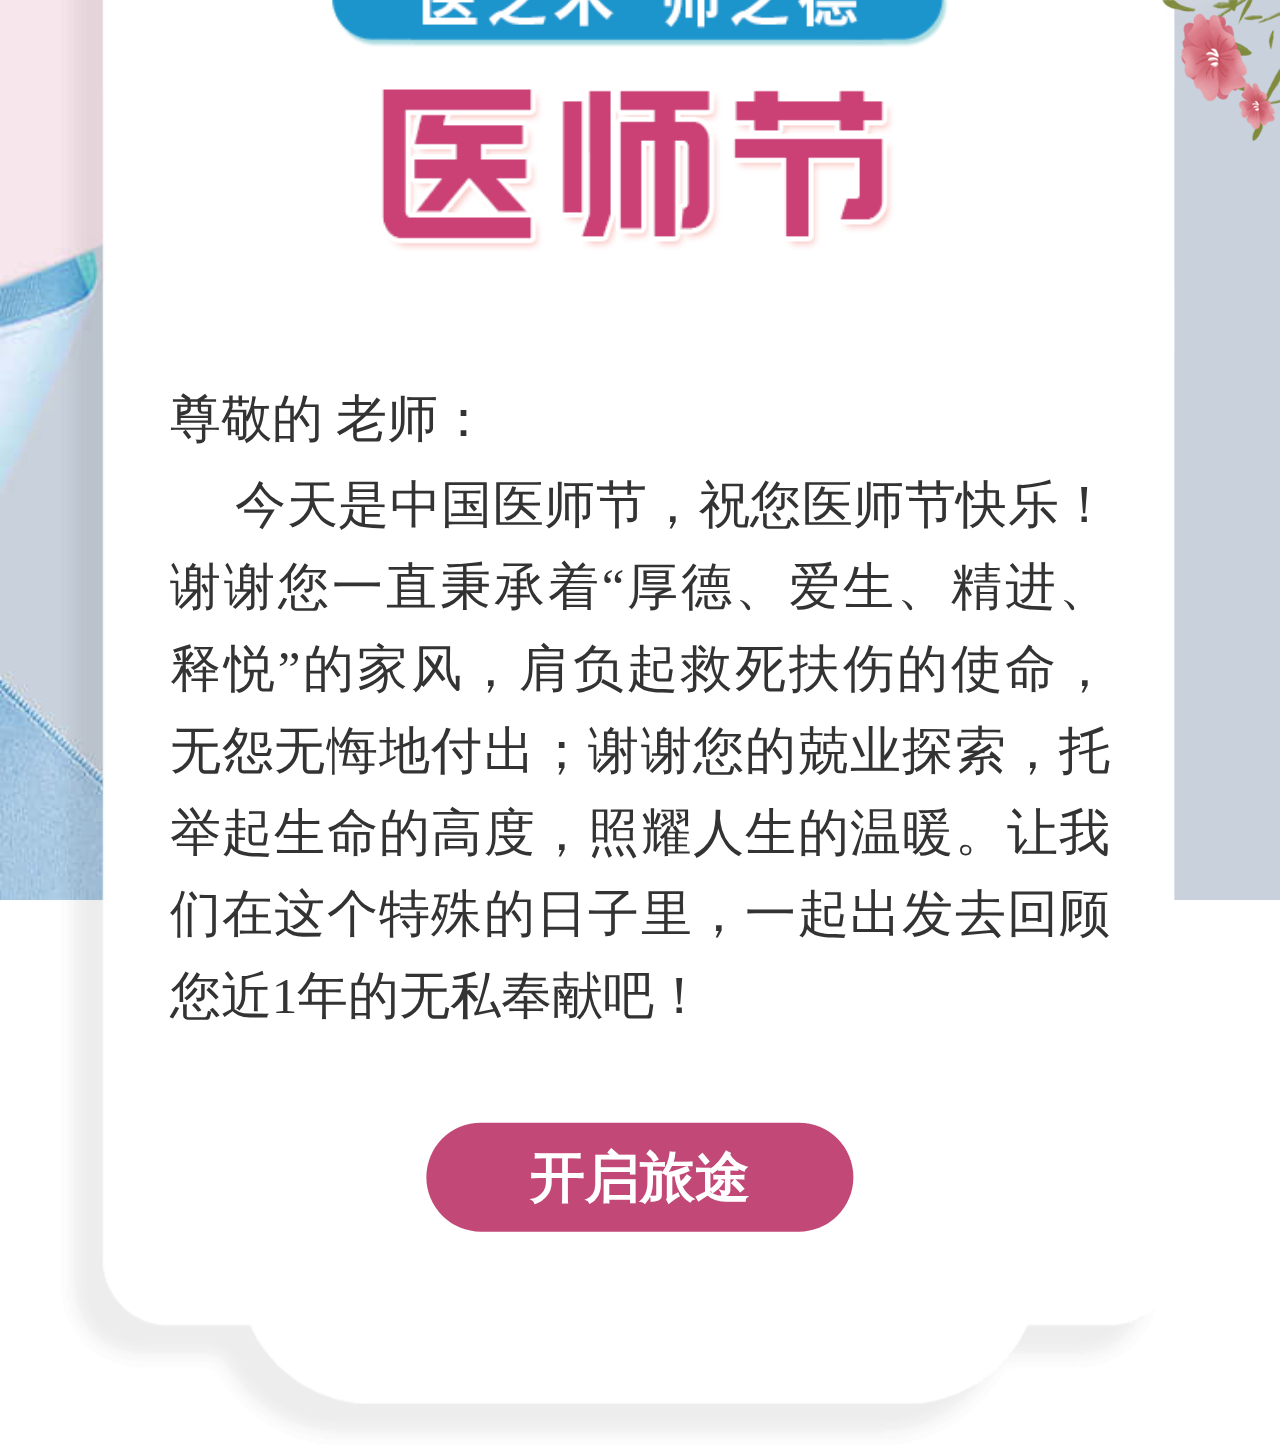
<file: target/classes/templates/index.html>
<!DOCTYPE html>
<html lang="en"  xmlns:th="http://www.thymeleaf.org">
	<head>
		<meta charset="UTF-8">
		<meta name="viewport" content="width=device-width, initial-scale=1 ,user-scalable=no" />
		<link rel="stylesheet" type="text/css" href="../static/css/jquery.fullPage.css" th:href="@{css/jquery.fullPage.css}"/>
		<link rel="stylesheet" type="text/css" href="../static/css/animate.css" th:href="@{css/animate.css}"/>
		<link rel="stylesheet" type="text/css" href="../static/css/index.css" th:href="@{css/index.css}"/>
		<script src="../static/js/jquery-3.6.0.js" th:src="@{js/jquery-3.6.0.js}" type="text/javascript" charset="utf-8"></script>
		<script src="../static/js/jquery.fullPage.js" th:src="@{js/jquery.fullPage.js}" type="text/javascript" charset="utf-8"></script>
		<title>南京妇幼</title>
		<script type="text/javascript">
			document.documentElement.style.fontSize = document.documentElement.clientWidth / 750*16 + 'px';			
		</script>
	</head>
	<body>
		<div class="login-box">
			<div class="login-content" th:each="doctor : ${doctors}">
				<img src="../static/images/home01.png" th:src="@{/images/home01.png}"/>
				<div th:if="${doctor.name!=null}">
					<div class="login-info" th:each="doctor : ${doctors}">
						<h5>尊敬的 <span  style="font-size: 2.125rem;font-weight: bold;" class="doctorName" th:text="${doctor.name}"></span> 老师：</h5>
						<p>今天是中国医师节，祝您医师节快乐！谢谢您一直秉承着“厚德、爱生、精进、释悦”的家风，肩负起救死扶伤的使命，无怨无悔地付出；谢谢您的兢业探索，托举起生命的高度，照耀人生的温暖。让我们在这个特殊的日子里，一起出发去回顾您近1年的无私奉献吧！</p>
						<a href="content.html" th:href="@{/redirect}">开启旅途</a>
					</div>
				</div>
			</div>
			<div class="login-icon">
				<ul>
					<li class="login-icon01 animated"><img src="../static/images/home-i01.png" th:src="@{/images/home-i01.png}"/></li>
					<li class="login-icon02 animated"><img src="../static/images/home-i02.png" th:src="@{/images/home-i02.png}"/></li>
					<li class="login-icon03 animated"><img src="../static/images/home-i03.png" th:src="@{/images/home-i03.png}"/></li>
					<li class="login-icon04 animated"><img src="../static/images/home-i04.png" th:src="@{/images/home-i04.png}"/></li>
					<li class="login-icon05 animated"><img src="../static/images/home-i05.png" th:src="@{/images/home-i05.png}"/></li>
					<li class="login-icon06 animated"><img src="../static/images/home-i06.png" th:src="@{/images/home-i06.png}"/></li>
				</ul>
			</div>
		</div>
	</body>
	<script type="text/javascript">
		$(function(){
			setTimeout(function (){
				$('.login-icon01').animate({width:"9.4375rem"});
			}, 500);
			setTimeout(function (){
				$('.login-icon02').addClass("fadeInUp");
			}, 1500);
			setTimeout(function (){
				$('.login-icon03').addClass("fadeInLeft");
			}, 1000);
			setTimeout(function (){
				$('.login-icon04').addClass("fadeInRight");
			}, 1000);
			setTimeout(function (){
				$('.login-icon05').addClass("fadeInUp");
			}, 1600);
			setTimeout(function (){
				$('.login-icon06').animate({width:"16.875rem"});
			}, 1000);
		})

	</script>
</html>
</file>
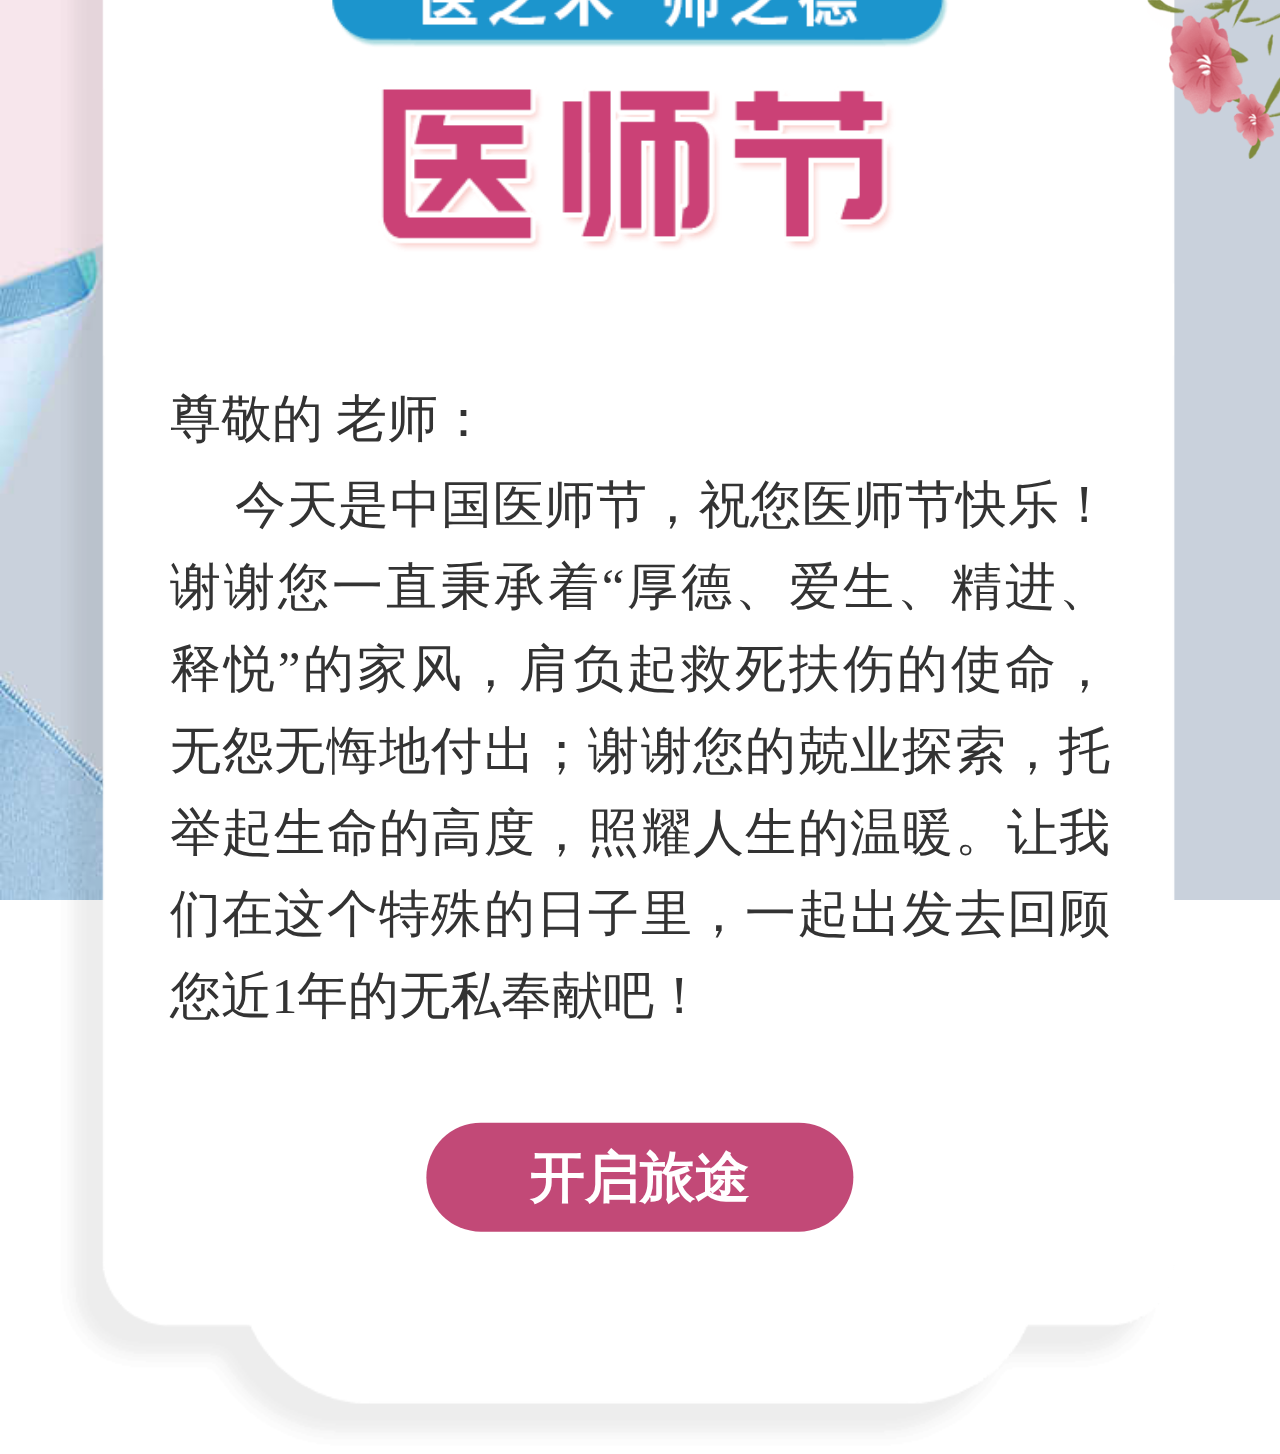
<file: src/main/resources/templates/index.html>
<!DOCTYPE html>
<html lang="en"  xmlns:th="http://www.thymeleaf.org">
	<head>
		<meta charset="UTF-8">
		<meta name="viewport" content="width=device-width, initial-scale=1 ,user-scalable=no" />
		<link rel="stylesheet" type="text/css" href="../static/css/jquery.fullPage.css" th:href="@{css/jquery.fullPage.css}"/>
		<link rel="stylesheet" type="text/css" href="../static/css/animate.css" th:href="@{css/animate.css}"/>
		<link rel="stylesheet" type="text/css" href="../static/css/index.css" th:href="@{css/index.css}"/>
		<script src="../static/js/jquery-3.6.0.js" th:src="@{js/jquery-3.6.0.js}" type="text/javascript" charset="utf-8"></script>
		<script src="../static/js/jquery.fullPage.js" th:src="@{js/jquery.fullPage.js}" type="text/javascript" charset="utf-8"></script>
		<title>南京妇幼</title>
		<script type="text/javascript">
			document.documentElement.style.fontSize = document.documentElement.clientWidth / 750*16 + 'px';			
		</script>
	</head>
	<body>
		<div class="login-box">
			<div class="login-content" th:each="doctor : ${doctors}">
				<img src="../static/images/home01.png" th:src="@{/images/home01.png}"/>
				<div th:if="${doctor.name!=null}">
					<div class="login-info" th:each="doctor : ${doctors}">
						<h5>尊敬的 <span  style="font-size: 2.125rem;font-weight: bold;" class="doctorName" th:text="${doctor.name}"></span> 老师：</h5>
						<p>今天是中国医师节，祝您医师节快乐！谢谢您一直秉承着“厚德、爱生、精进、释悦”的家风，肩负起救死扶伤的使命，无怨无悔地付出；谢谢您的兢业探索，托举起生命的高度，照耀人生的温暖。让我们在这个特殊的日子里，一起出发去回顾您近1年的无私奉献吧！</p>
						<a href="content.html" th:href="@{/redirect}">开启旅途</a>
					</div>
				</div>
			</div>
			<div class="login-icon">
				<ul>
					<li class="login-icon01 animated"><img src="../static/images/home-i01.png" th:src="@{/images/home-i01.png}"/></li>
					<li class="login-icon02 animated"><img src="../static/images/home-i02.png" th:src="@{/images/home-i02.png}"/></li>
					<li class="login-icon03 animated"><img src="../static/images/home-i03.png" th:src="@{/images/home-i03.png}"/></li>
					<li class="login-icon04 animated"><img src="../static/images/home-i04.png" th:src="@{/images/home-i04.png}"/></li>
					<li class="login-icon05 animated"><img src="../static/images/home-i05.png" th:src="@{/images/home-i05.png}"/></li>
					<li class="login-icon06 animated"><img src="../static/images/home-i06.png" th:src="@{/images/home-i06.png}"/></li>
				</ul>
			</div>
		</div>
	</body>
	<script type="text/javascript">
		$(function(){
			setTimeout(function (){
				$('.login-icon01').animate({width:"9.4375rem"});
			}, 500);
			setTimeout(function (){
				$('.login-icon02').addClass("fadeInUp");
			}, 1500);
			setTimeout(function (){
				$('.login-icon03').addClass("fadeInLeft");
			}, 1000);
			setTimeout(function (){
				$('.login-icon04').addClass("fadeInRight");
			}, 1000);
			setTimeout(function (){
				$('.login-icon05').addClass("fadeInUp");
			}, 1600);
			setTimeout(function (){
				$('.login-icon06').animate({width:"16.875rem"});
			}, 1000);
		})

	</script>
</html>
</file>
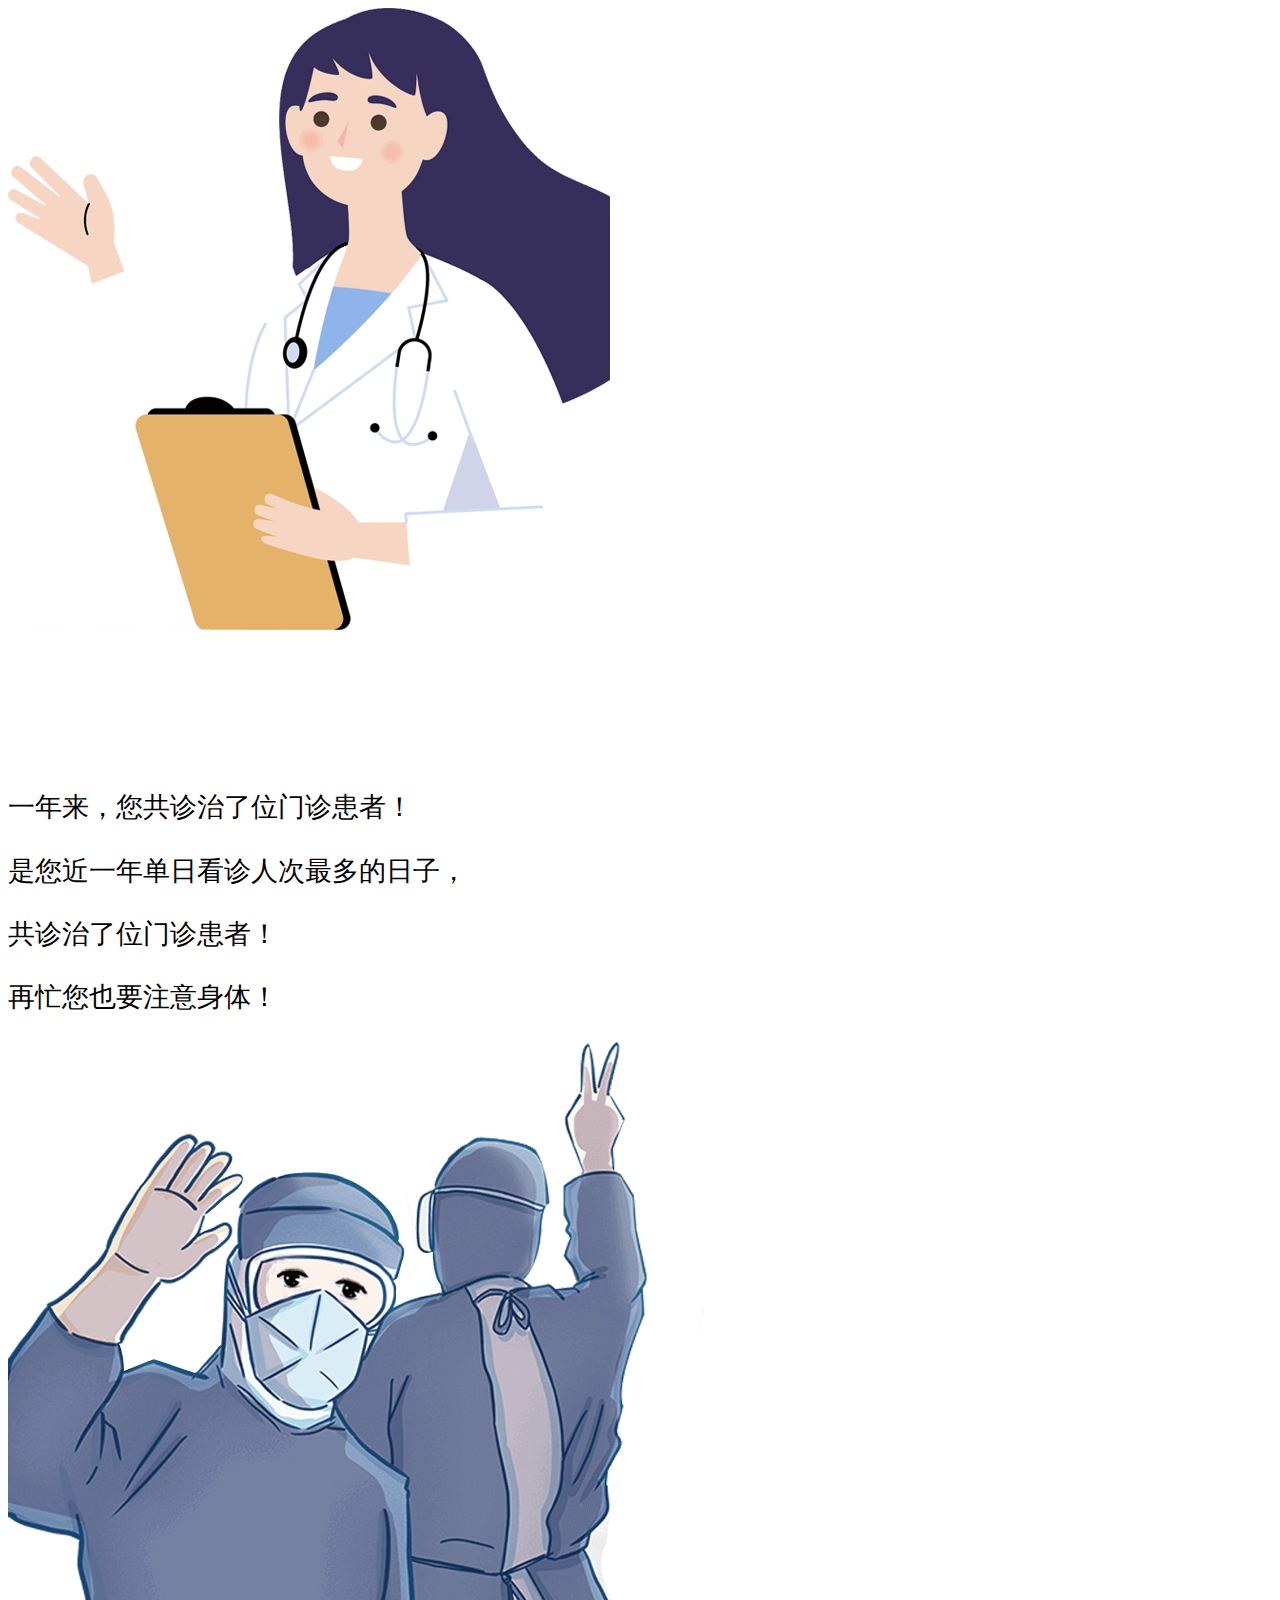
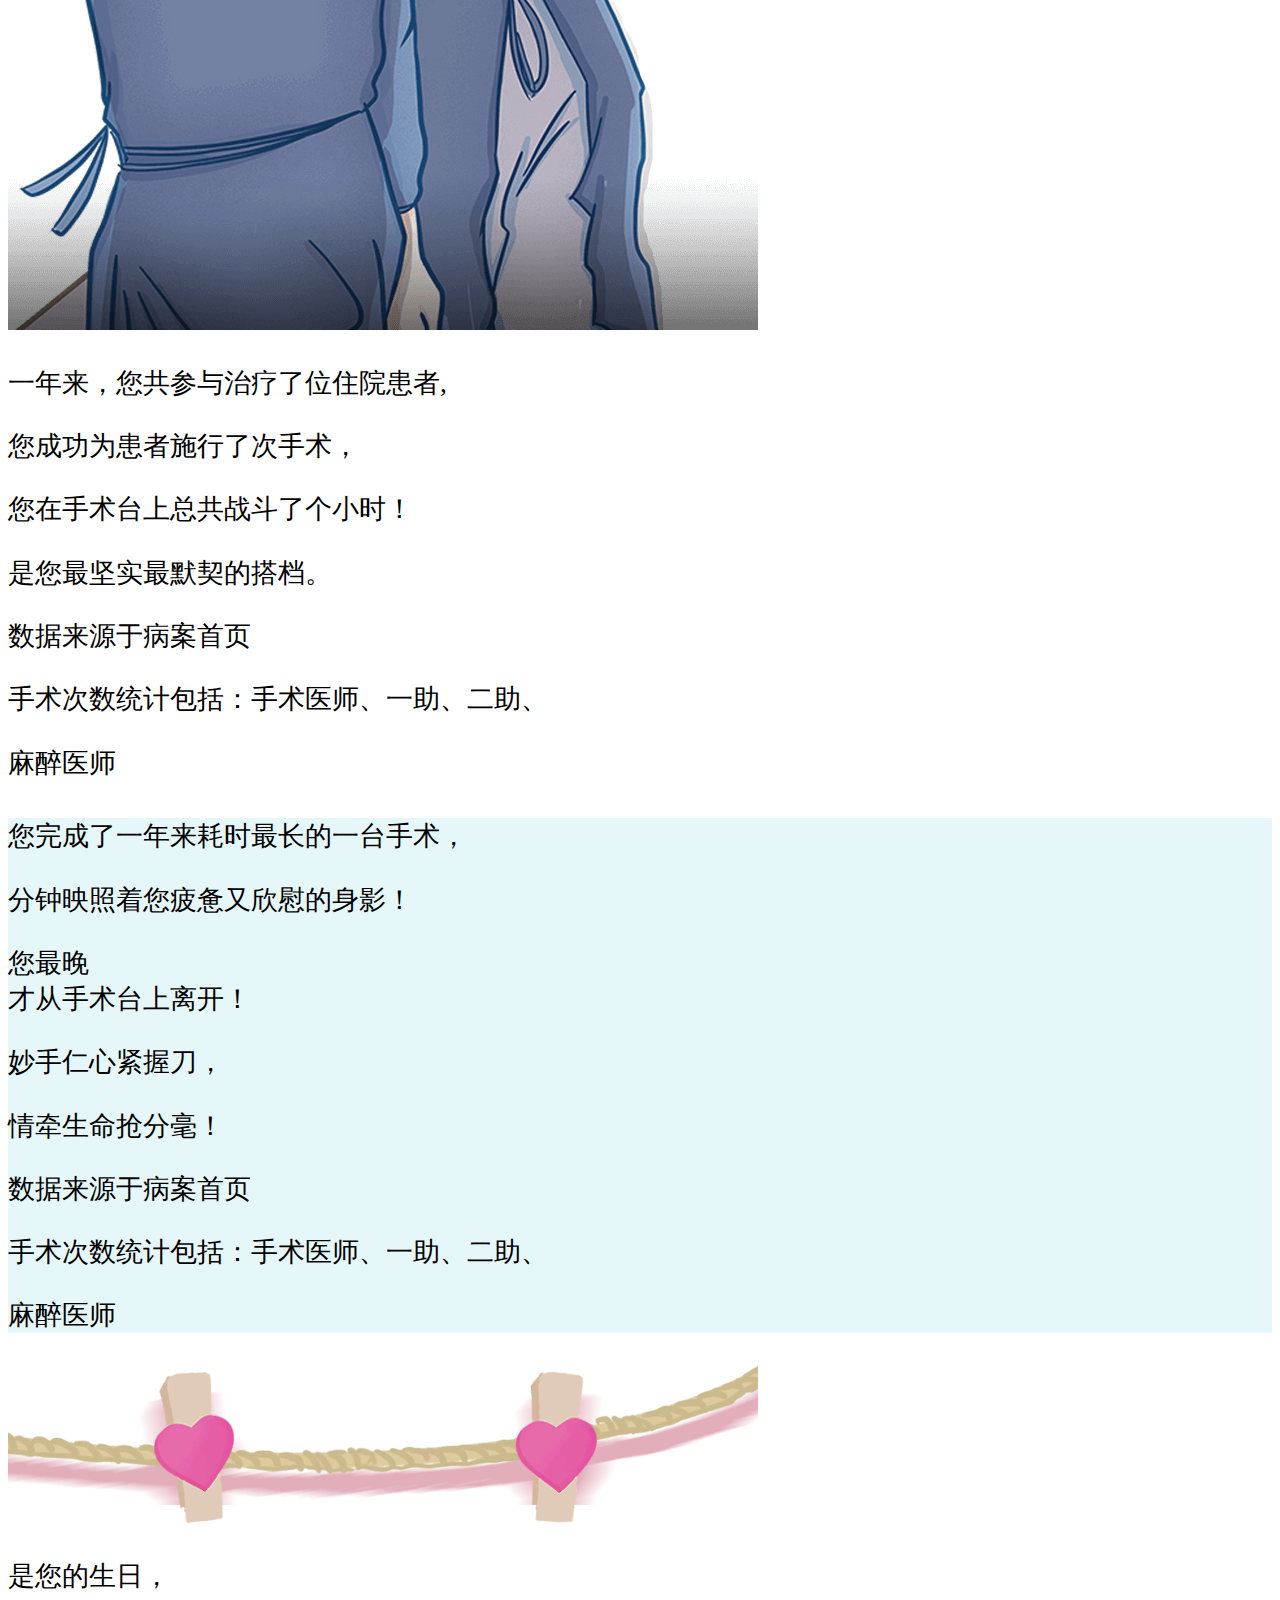
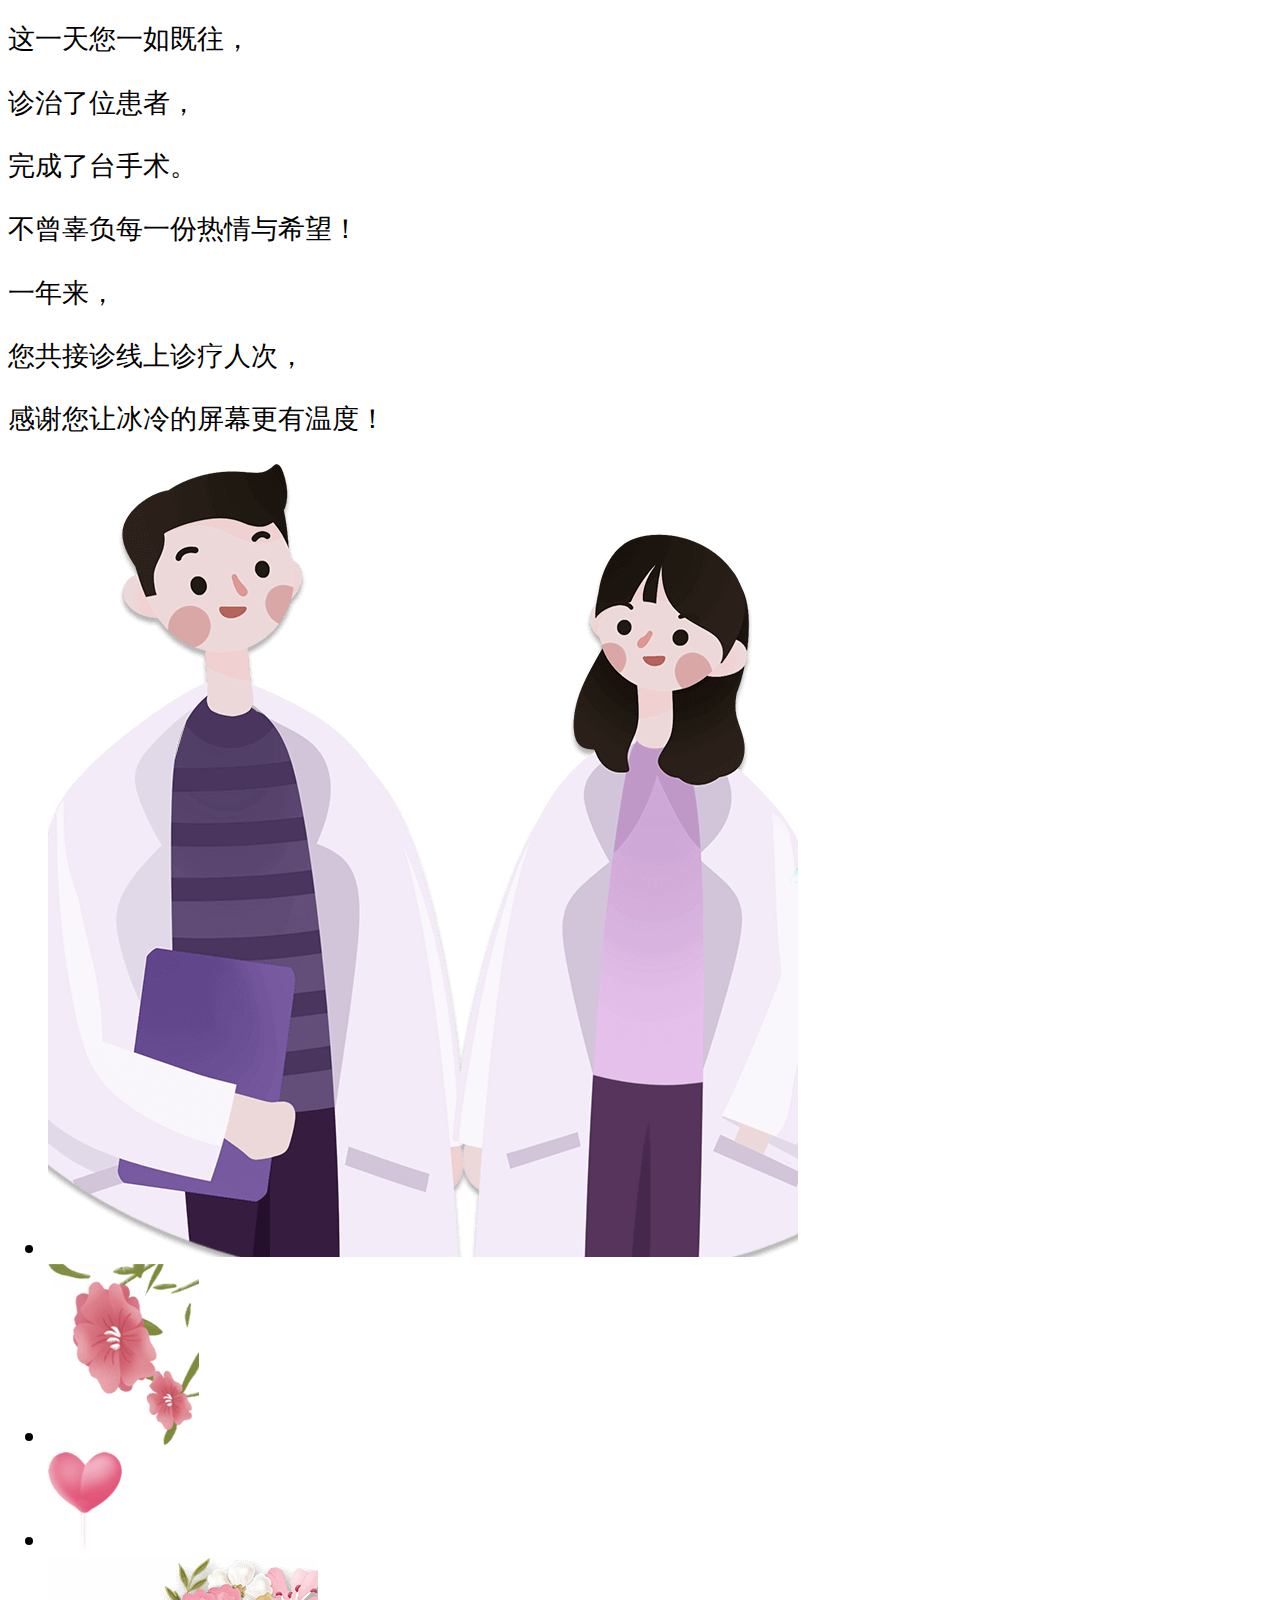
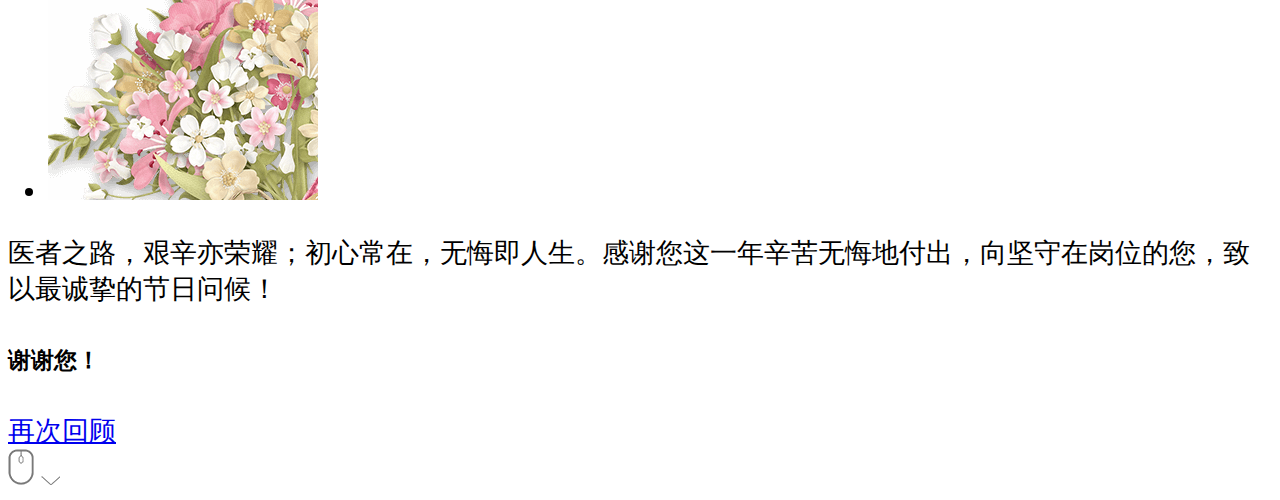
<file: target/classes/templates/content.html>
<!DOCTYPE html>
<html lang="en"  xmlns:th="http://www.thymeleaf.org">
<html>
	<head>
		<meta charset="UTF-8">
		<meta name="viewport" content="width=device-width, initial-scale=1 ,user-scalable=no" />
		<link rel="stylesheet" type="text/css"  th:href="@{/css/jquery.fullPage.css}"/>
		<link rel="stylesheet" type="text/css"   th:href="@{/css/animate.css}"/>
		<link rel="stylesheet" type="text/css"   th:href="@{/css/index.css}"/>
		<script   th:src="@{/js/jquery-3.6.0.js}" type="text/javascript" charset="utf-8"></script>
		<script  th:src="@{/js/jquery.fullPage.js}" type="text/javascript" charset="utf-8"></script>
		<title>南京妇幼</title>
		<script type="text/javascript">
			document.documentElement.style.fontSize = document.documentElement.clientWidth / 750*16 + 'px';			
		</script>
	</head>
	<body>
		<div id="dowebok" th:each="doctor : ${doctors}">
<!--			th:if="${doctor.visits>0}"-->
			<div class="section active" id="page01">
				<div class="page02-bg01 "></div>
				<div class="page02-bg02 animated"><img src="../static/images/page02.png" th:src="@{images/page02.png}"/></div>
				<div class="page02-text">
					<div class="page02-title animated">
						<p>一年来，您共诊治了<span class="timer" id="page01Data" th:data-to="${doctor.visits}" data-speed="2000"></span>位门诊患者！</p>
						<p><span th:text="${doctor.maxVisitDate}"></span></p>
						<p>是您近一年单日看诊人次最多的日子，</p>
						<p th:if="${doctor.maxVisit!=null &amp;&amp; doctor.maxVisit!=0}">共诊治了<span class="timer" th:data-to="${doctor.maxVisit}" data-speed="2000"></span>位门诊患者！</p>
						<p>再忙您也要注意身体！</p>
					</div>	
				</div>
			</div>
			<div class="section" id="page02">
				<div class="page03-bg01"></div>
				<div class="page03-bg02 animated"><img src="../static/images/page03.png" th:src="@{/images/page03.png}"/></div>
				<div class="page03-text">
					<div class="page03-title animated" th:if="${doctor.healing!=null &amp;&amp; doctor.healing!=0}">
						<p th:if="${doctor.healing!=null &amp;&amp; doctor.healing!=0}">一年来，您共参与治疗了<span class="timer" id="page02Data" th:data-to="${doctor.healing}" data-speed="2000"></span>位住院患者<font style="font-color:#333" th:if="${doctor.operation!=0 &amp;&amp; doctor.operation!=null}">,</font></p>
						<p th:if="${doctor.operation!=0 &amp;&amp; doctor.operation!=null}">您成功为患者施行了<span class="timer" th:data-to="${doctor.operation}" data-speed="2000"></span>次手术，</p>
						<p th:if="${doctor.timeOperations!=null &amp;&amp; doctor.timeOperations!=0}">您在手术台上总共战斗了<span class="timer" th:data-to="${doctor.timeOperations}" data-speed="2000"></span>个小时！</p>
						<p th:if="${doctor.partner!=null &amp;&amp; doctor.partner!=0}"><span th:text="${doctor.partner}"></span>是您最坚实最默契的搭档。</p>
					</div>
				</div>
				<div class="page03-bottom animated" th:if="${doctor.healing>0}">
					<p>数据来源于病案首页</p>
					<p>手术次数统计包括：手术医师、一助、二助、</p>
					<p>麻醉医师</p>
				</div>
			</div>
			<div class="section" style="background: #e6f7f9;" id="page03">
				<div class="page04-bg01 animated"></div>
				<div class="page04-text">
					<div class="page04-title animated" th:if="${doctor.maxDate!=null &amp;&amp; doctor.maxDate!=0}">
						<p th:if="${doctor.maxDate!=null &amp;&amp; doctor.maxDate!=0}"><h5 id="page03Data" th:text="${doctor.maxDate}"></h5></p>
						<p th:if="${doctor.maxDate!=null &amp;&amp; doctor.maxDate!=0}">您完成了一年来耗时最长的一台手术，</p>
						<p th:if="${doctor.maxTimeOperations!=null &amp;&amp; doctor.maxTimeOperations!=0}"><span class="timer" th:data-to="${doctor.maxTimeOperations}" data-speed="2000"></span>分钟映照着您疲惫又欣慰的身影！</p>
						<p th:if="${doctor.latestTimeOperations!=null &amp;&amp; doctor.latestTimeOperations!=0}">您最晚<span th:text="${doctor.latestTimeOperations}"></span></br>才从手术台上离开！</p>
						<p>妙手仁心紧握刀，</p>
						<p>情牵生命抢分毫！</p>
					</div>	
				</div>
				<div class="page03-bottom animated" id="page04" th:if="${doctor.maxDate!=null &amp;&amp; doctor.maxDate!=0}">
					<p>数据来源于病案首页</p>
					<p>手术次数统计包括：手术医师、一助、二助、</p>
					<p>麻醉医师</p>
				</div>
			</div>
			<div class="section" id="page05">
				<div class="page05-bg01"></div>
				<div class="page05-bg02">
					<div class="page05-line animated">
						<img src="../static/images/page05-2.png" th:src="@{/images/page05-2.png}"/>
					</div>
					<div class="page05-text animated">
						<div class="page05-title" th:if="${doctor.birthDate!=null &amp;&amp; doctor.birthDate!=0}">
							<p><span th:text="${doctor.birthDate}" id="page05Data"></span>是您的生日，</p>
							<p>这一天您一如既往，</p>
							<p th:if="${doctor.birthVisits!=null &amp;&amp; doctor.birthVisits!=0}">诊治了<span class="timer" th:data-to="${doctor.birthVisits}" data-speed="2000"></span>位患者，</p>
							<p th:if="${doctor.birthOperations!=null &amp;&amp; doctor.birthOperations!=0}">完成了<span class="timer" th:data-to="${doctor.birthOperations}" data-speed="2000"></span>台手术。</p>
							<p>不曾辜负每一份热情与希望！</p>
						</div>
					</div>
				</div>
			</div>
			<div class="section" id="page06">
				<div class="page01-bg01"></div>
				<div class="page01-bg02 animated"></div>
				<div class="page01-bottom">
					<div class="page01-title animated" th:if="${doctor.onlineVisits!=null &amp;&amp; doctor.onlineVisits!=0}">
						<p>一年来，</p>
						<p th:if="${doctor.onlineVisits!=null &amp;&amp; doctor.onlineVisits!=0}">您共接诊线上诊疗<span class="timer" id="page06Data"  th:data-to="${doctor.onlineVisits}" data-speed="2000"></span>人次，</p>
						<p>感谢您让冰冷的屏幕更有温度！</p>
					</div>
				</div>
			</div>
			<div class="section" id="page07">
				<div class="page06-bg01"></div>
				<div class="page06-icon">
					<ul>
						<li class="page06-icon01 animated"><img src="../static/images/page06.png" th:src="@{/images/page06.png}"/></li>
						<li class="page06-icon02 animated"><img src="../static/images/home-i01.png" th:src="@{/images/home-i01.png}"/></li>
						<li class="page06-icon03 animated"><img src="../static/images/home-i02.png" th:src="@{/images/home-i02.png}"/></li>
						<li class="page06-icon04 animated"><img src="../static/images/home-i06.png" th:src="@{/images/home-i06.png}"/></li>
					</ul>
				</div>
				<div class="page06-text">
					<div class="page06-title animated" >
						<p class="animated">医者之路，艰辛亦荣耀；初心常在，无悔即人生。感谢您这一年辛苦无悔地付出，向坚守在岗位的您，致以最诚挚的节日问候！</p>
						<h5><p><span class="animated">谢</span><span class="animated">谢</span><span class="animated">您</span><span class="animated">！</span></p></h5>
						<a class="animated" href="index2.html" th:href="@{/findDoctor(id=${doctor.id})}">再次回顾</a>
					</div>
				</div>
			</div>
		</div>
		<div class="page-down">
			<img src="../static/images/page01-i01.png" th:src="@{/images/page01-i01.png}"/>
			<img src="../static/images/page01-i02.png" th:src="@{/images/page01-i02.png}"/>
		</div>
	</body>
	<script src="../static/js/timepeople.js" th:src="@{/js/timepeople.js}" type="text/javascript" charset="utf-8"></script>
	<script>
		$(function(){
			var page01Data = $('#page01Data').data('to');
			var page02Data = $('#page02Data').data('to');
			var page03Data = $('#page03Data').text();
			var page05Data = $('#page05Data').text();
			var page06Data = $('#page06Data').data('to');

		    if(!page01Data || page01Data==''){
		    	$('#page01').remove();
		    }
			if (!page02Data || page02Data==''){
				$('#page02').remove();
			}
			if (!page03Data || page03Data=='') {
				$('#page03').remove();
			}
			if (!page05Data || page05Data=='') {
				$('#page05').remove();
			}
			if (!page06Data || page06Data=='') {
				$('#page06').remove();
			}
			$('#page01').addClass('active')
			setTimeout(function () {
				$('.page02-title').addClass("fadeInDown");
			}, 1000);
			setTimeout(function () {
				$('.page02-bg02').addClass("fadeInRight");
			}, 1000);
			
			setTimeout(function () {
				$('.active .timer').each(count);
			}, 1000);
			

			$('#dowebok').fullpage({
				verticalCentered: false,
				navigation: false,
				scrollingSpeed: 1000,
		        easing: 'easeInOutCubic',
		        easingcss3: 'ease',
		        onLeave: function(anchorLink, index){
		        	setTimeout(function () {
						$('.active .timer').each(count);
					}, 1000);
				},
			});
		});
	</script>
</html>
</file>
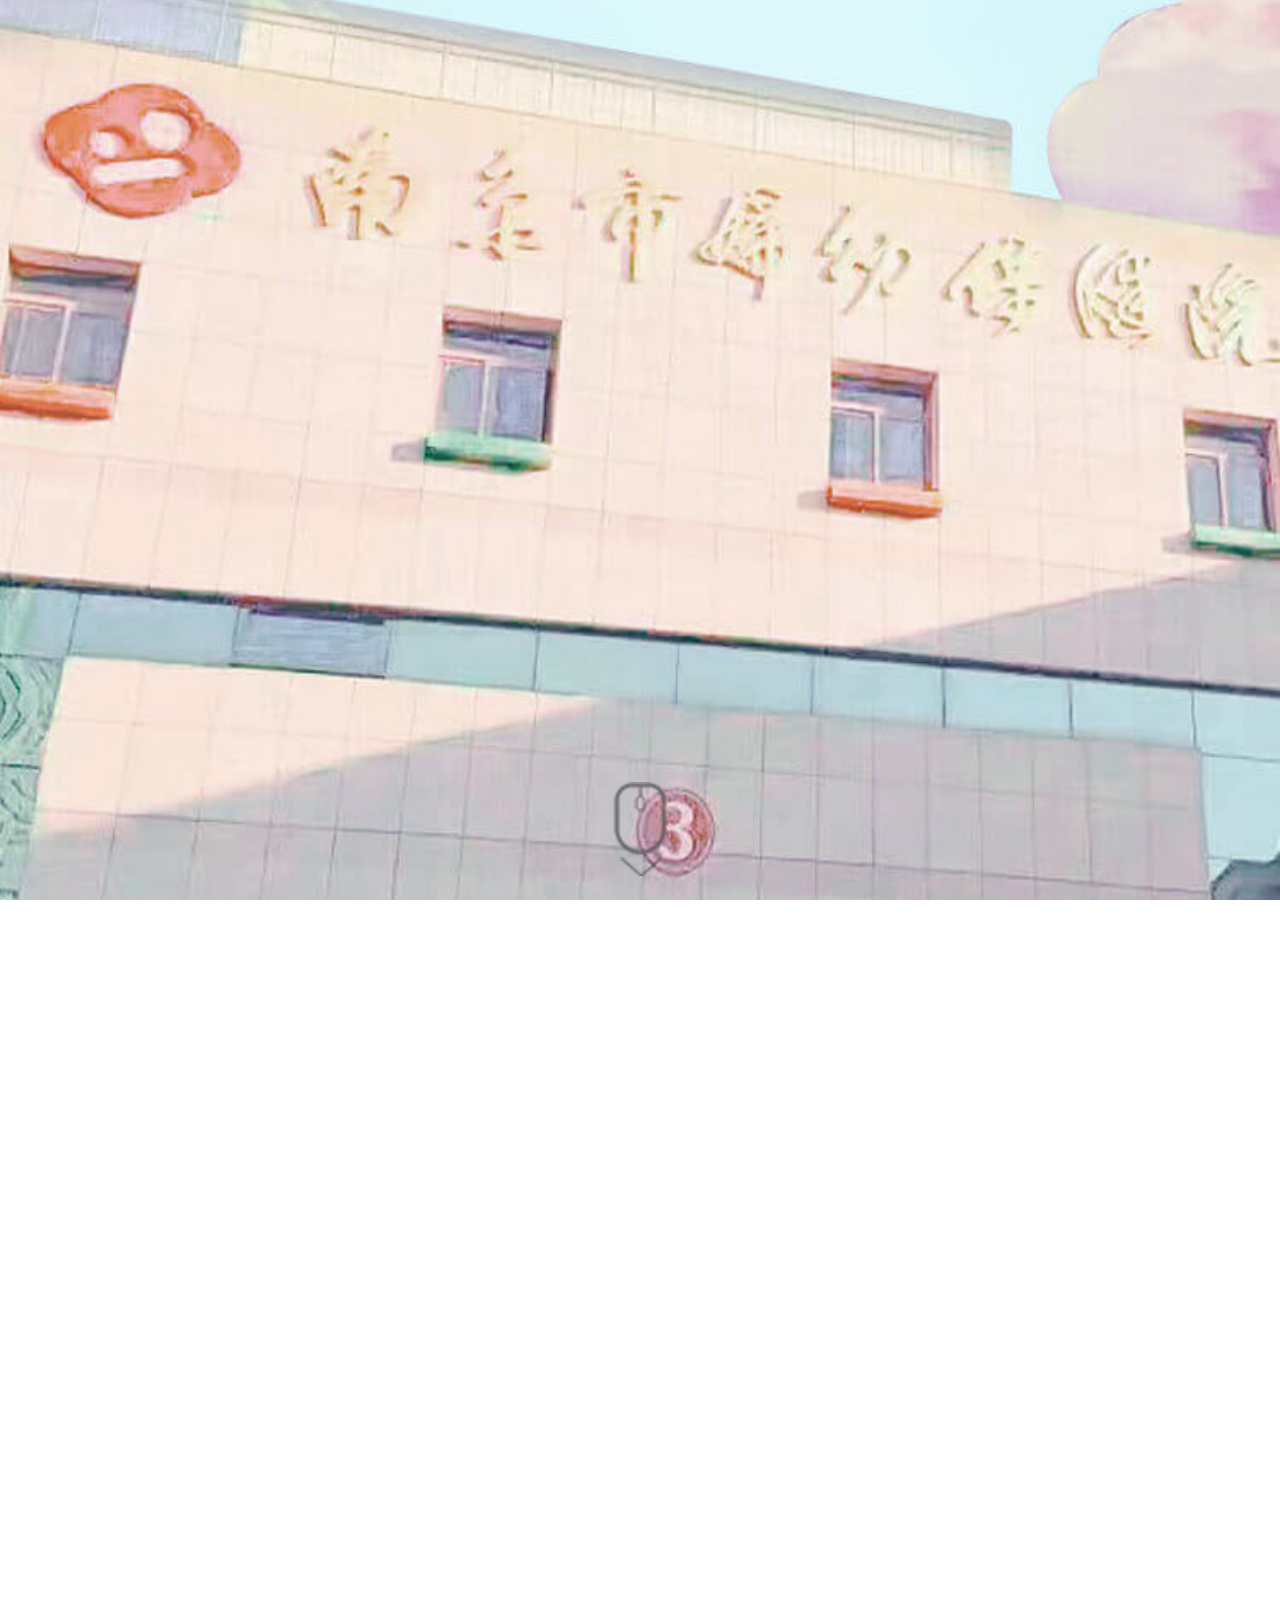
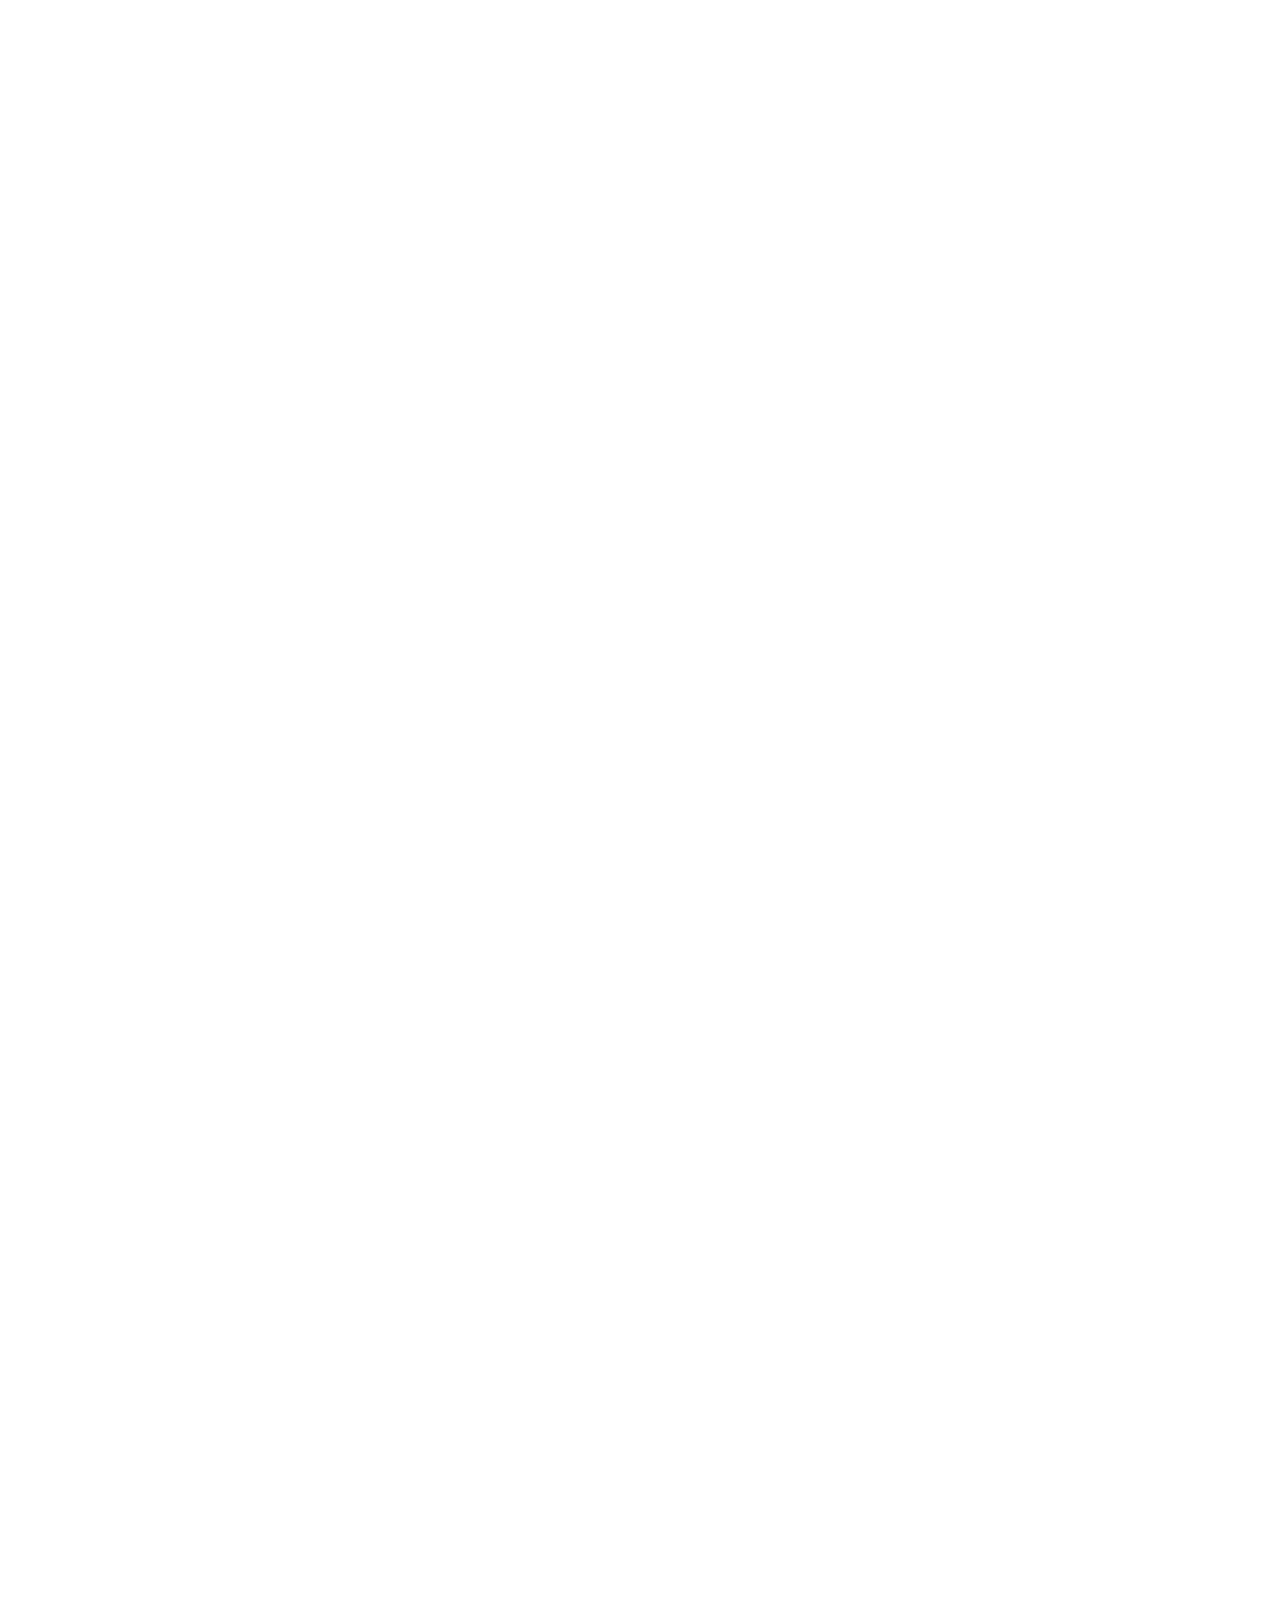
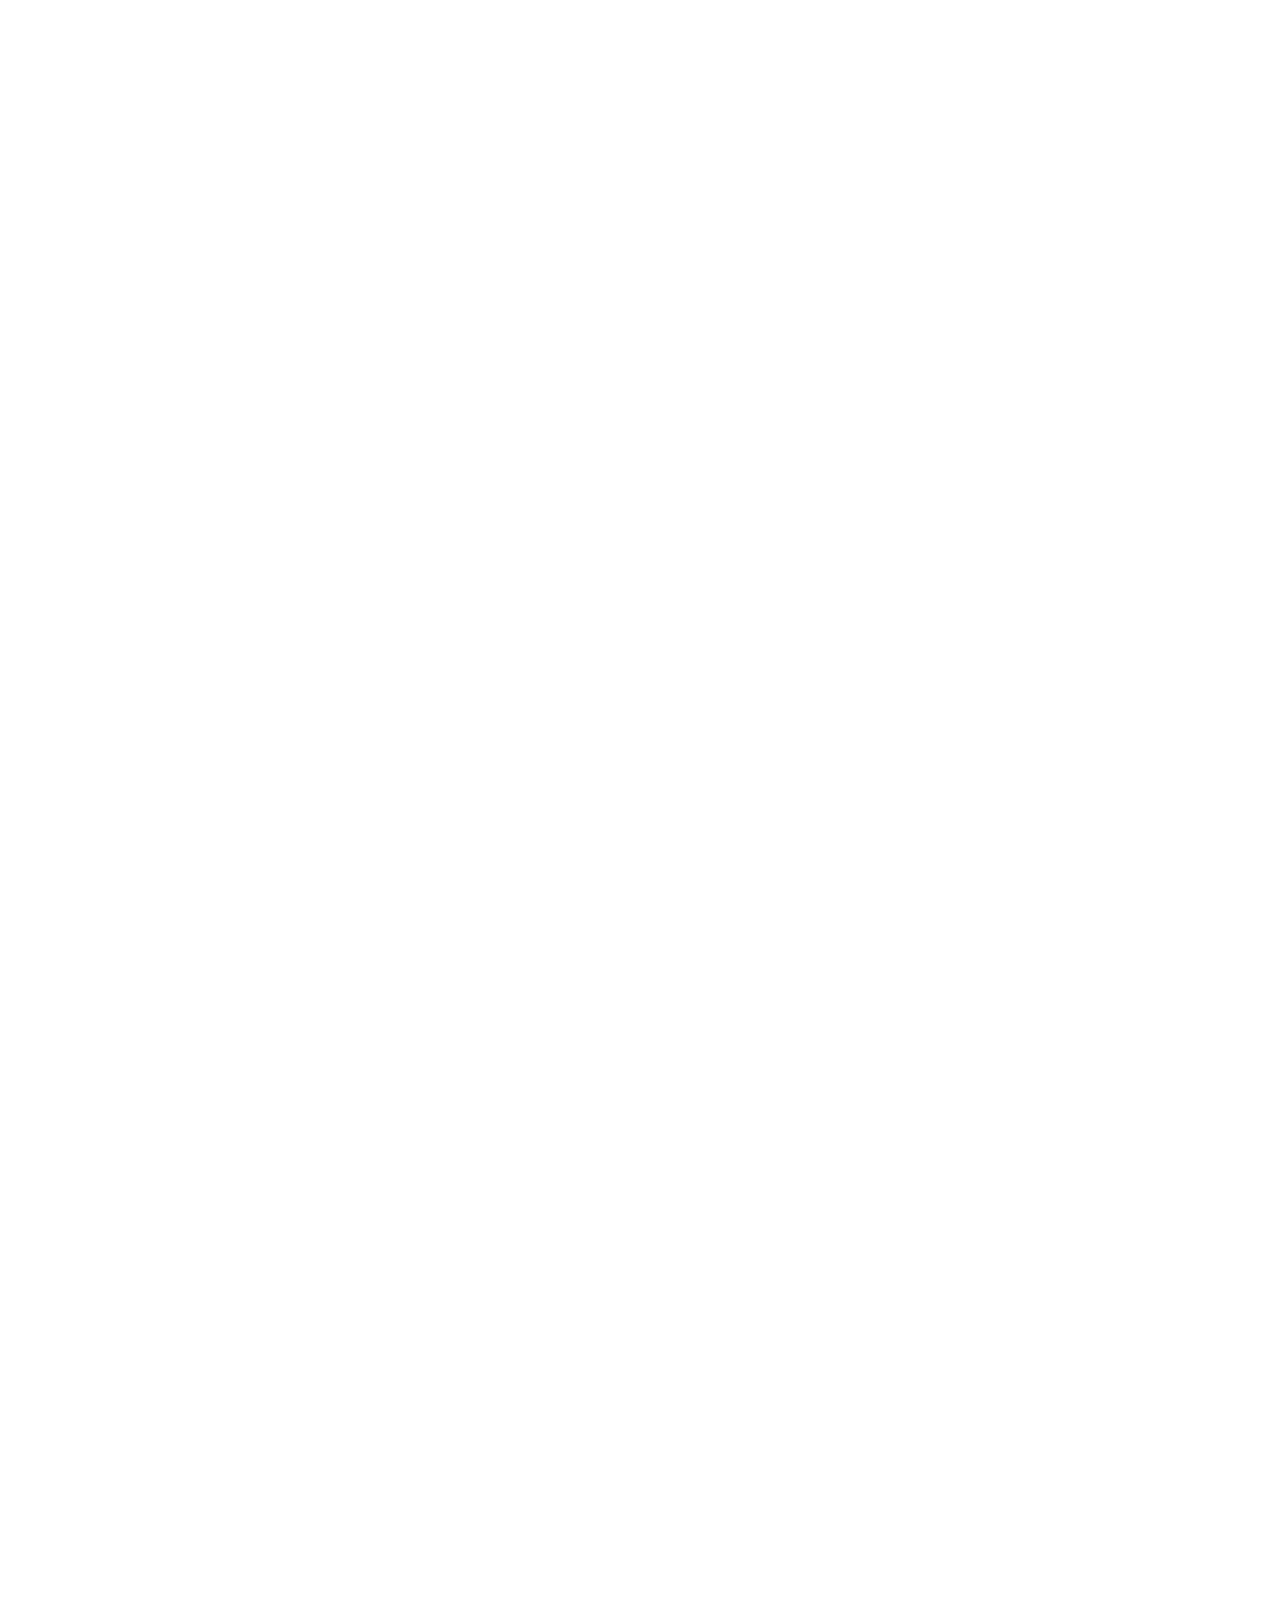
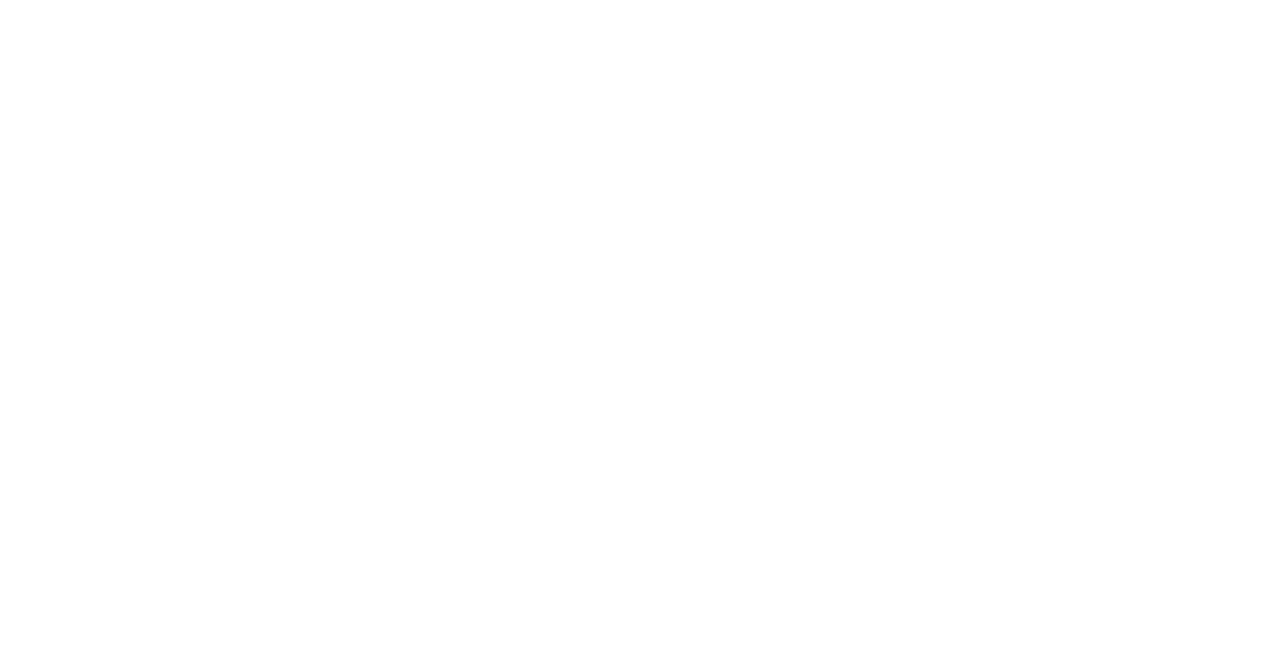
<file: target/classes/templates/content2.html>
<!DOCTYPE html>
<html lang="en"  xmlns:th="http://www.thymeleaf.org">
	<head>
		<meta charset="UTF-8">
		<meta name="viewport" content="width=device-width, initial-scale=1 ,user-scalable=no" />
		<link rel="stylesheet" type="text/css" href="../static/css/jquery.fullPage.css" th:href="@{/css/jquery.fullPage.css}">
		<link rel="stylesheet" type="text/css" href="../static/css/animate.css" th:href="@{/css/animate.css}"/>
		<link rel="stylesheet" type="text/css" href="../static/css/index.css" th:href="@{/css/index.css}"/>
		<script src="../static/js/jquery-3.6.0.js" th:src="@{/js/jquery-3.6.0.js}" type="text/javascript" charset="utf-8"></script>
		<script src="../static/js/jquery.fullPage.js" th:src="@{/js/jquery.fullPage.js}" type="text/javascript" charset="utf-8"></script>
		<title>南京妇幼</title>
		<script type="text/javascript">
			document.documentElement.style.fontSize = document.documentElement.clientWidth / 750*16 + 'px';			
		</script>
	</head>
	<body>
<!--	th:if="${doctor.visits}>0"-->
		<div id="dowebok" th:each="doctor : ${doctors}" >
			<!--style="display: none"-->
			<div class="section active" >
				<div  class="page02-bg01"></div>
				<div class="page02-bg02 animated"><img src="../static/images/page02.png" th:src="@{images/page02.png}"/></div>
				<div class="page02-text">
					<div class="page02-title animated" th:if="${doctor.visits!=null &amp;&amp; doctor.visits!=0}">
						<p>一年来，您共诊治了<span class="timer" th:data-to="${doctor.visits}" data-speed="2000"></span>位门诊患者！</p>
						<p><span th:text="${doctor.maxVisitDate}"></span></p>
						<p>是您近一年单日看诊人次最多的日子，</p>
						<p th:if="${doctor.maxVisit!=null &amp;&amp; doctor.maxVisit!=0}">共诊治了<span class="timer" th:data-to="${doctor.maxVisit}" data-speed="2000"></span>位门诊患者！</p>
						<p>再忙您也要注意身体！</p>
					</div>	
				</div>
			</div>

			<div class="section" >
				<div class="page03-bg01"></div>
				<div class="page03-bg02 animated"><img src="../static/images/page03.png" th:src="@{/images/page03.png}"/></div>
				<div class="page03-text">
					<div class="page03-title animated" th:if="${doctor.healing!=null &amp;&amp; doctor.healing!=0}">
						<p th:if="${doctor.healing!=null &amp;&amp; doctor.healing!=0}">一年来，您共参与治疗了<span class="timer" th:data-to="${doctor.healing}" data-speed="2000"></span>位住院患者,</p>
						<p th:if="${doctor.operation!=0 &amp;&amp; doctor.operation!=null}">您成功为患者施行了<span class="timer" th:data-to="${doctor.operation}" data-speed="2000"></span>次手术，</p>
						<p th:if="${doctor.timeOperations!=null &amp;&amp; doctor.timeOperations!=0}">您在手术台上总共战斗了<span class="timer" th:data-to="${doctor.timeOperations}" data-speed="2000"></span>个小时！</p>
						<p th:if="${doctor.partner!=null &amp;&amp; doctor.partner!=0}"><span th:text="${doctor.partner}"></span>是您最坚实最默契的搭档。</p>
					</div>
				</div>
				<div class="page03-bottom animated" th:if="${doctor.healing>0}">
					<p>数据来源于病案首页</p>
					<p>手术次数统计包括: 手术医师, Ⅰ助, Ⅱ助</p>
				</div>
			</div>

			<div class="section" style="background: #e6f7f9;">
				<div class="page04-bg01 animated"></div>
				<div class="page04-text">
					<div class="page04-title animated" th:if="${doctor.maxDate!=null &amp;&amp; doctor.maxDate!=0}">
						<p th:if="${doctor.maxDate!=null &amp;&amp; doctor.maxDate!=0}"><h5 th:text="${doctor.maxDate}"></h5></p>
						<p th:if="${doctor.maxDate!=null &amp;&amp; doctor.maxDate!=0}">您完成了一年来耗时最长的一台手术，</p>
						<p th:if="${doctor.maxTimeOperations!=null &amp;&amp; doctor.maxTimeOperations!=0}"><span class="timer" th:data-to="${doctor.maxTimeOperations}" data-speed="2000"></span>分钟映照着您疲惫又欣慰的身影！</p>
						<p th:if="${doctor.latestTimeOperations!=null &amp;&amp; doctor.latestTimeOperations!=0}">您最晚<span th:text="${doctor.latestTimeOperations}"></span></br>才从手术台上离开！</p>
						<p>妙手仁心紧握刀，</p>
						<p>情牵生命抢分毫！</p>
					</div>
				</div>
				<div class="page03-bottom animated" th:if="${doctor.maxDate!=null &amp;&amp; doctor.maxDate!=0}">
					<p>数据来源于病案首页</p>
					<p>手术次数统计包括: 手术医师, Ⅰ助, Ⅱ助</p>
				</div>
			</div>

			<div class="section">
				<div class="page05-bg01"></div>
				<div class="page05-bg02">
					<div class="page05-line animated">
						<img src="../static/images/page05-2.png" th:src="@{/images/page05-2.png}"/>
					</div>
					<div class="page05-text animated">
						<div class="page05-title" th:if="${doctor.birthDate!=null &amp;&amp; doctor.birthDate!=0}">
							<p><span th:text="${doctor.birthDate}"></span>是您的生日，</p>
							<p>这一天您一如既往，</p>
							<p th:if="${doctor.birthVisits!=null &amp;&amp; doctor.birthVisits!=0}">诊治了<span class="timer" th:data-to="${doctor.birthVisits}" data-speed="2000"></span>位患者，</p>
							<p th:if="${doctor.birthOperations!=null &amp;&amp; doctor.birthOperations!=0}">完成了<span class="timer" th:data-to="${doctor.birthOperations}" data-speed="2000"></span>台手术。</p>
							<p>不曾辜负每一份热情与希望！</p>
						</div>
					</div>
				</div>
			</div>

			<div class="section">
				<div class="page01-bg01"></div>
				<div class="page01-bg02 animated"></div>
				<div class="page01-bottom">
					<div class="page01-title animated" th:if="${doctor.onlineVisits!=null &amp;&amp; doctor.onlineVisits!=0}">
						<p>一年来，</p>
						<p th:if="${doctor.onlineVisits!=null &amp;&amp; doctor.onlineVisits!=0}">您共接诊线上诊疗<span class="timer" th:data-to="${doctor.onlineVisits}" data-speed="2000"></span>人次，</p>
						<p>感谢您让冰冷的屏幕更有温度！</p>
					</div>	
				</div>
			</div>
			<div class="section">
				<div class="page06-bg01"></div>
				<div class="page06-icon">
					<ul>
						<li class="page06-icon01 animated"><img src="../static/images/page06.png" th:src="@{/images/page06.png}"/></li>
						<li class="page06-icon02 animated"><img src="../static/images/home-i01.png" th:src="@{/images/home-i01.png}"/></li>
						<li class="page06-icon03 animated"><img src="../static/images/home-i02.png" th:src="@{/images/home-i02.png}"/></li>
						<li class="page06-icon04 animated"><img src="../static/images/home-i06.png" th:src="@{/images/home-i06.png}"/></li>
					</ul>
				</div>
				<div class="page06-text">
					<div class="page06-title animated" >
						<p class="animated">医者之路，艰辛亦荣耀；初心常在，无悔即人生。感谢您这一年辛苦无悔地付出，向守护在岗位的您，致以最诚挚的节日问候！</p>
						<h5><p><span class="animated">谢</span><span class="animated">谢</span><span class="animated">您</span><span class="animated">！</span></p></h5>
						<a class="animated" href="index2.html" th:href="@{/findDoctor(id=${doctor.id})}">再次回顾</a>
					</div>	
				</div>
			</div>
		</div>
		<div class="page-down">
			<img src="../static/images/page01-i01.png" th:src="@{/images/page01-i01.png}"/>
			<img src="../static/images/page01-i02.png" th:src="@{/images/page01-i02.png}"/>
		</div>
	</body>
	<script src="../static/js/timepeople.js" th:src="@{/js/timepeople.js}" type="text/javascript" charset="utf-8"></script>
	<script>
		$(function(){
			setTimeout(function () {
				$('.page02-title').addClass("fadeInDown");
				$('.timer').each(count);
			}, 1000);
			setTimeout(function () {
				$('.page02-bg02').addClass("fadeInRight");
			}, 500);			
			$('#dowebok').fullpage({
				verticalCentered: false,
				navigation: false,
				scrollingSpeed: 1000,
		        easing: 'easeInOutCubic',
		        easingcss3: 'ease',
		        onLeave: function(anchorLink, index){
		        	if(index == 1){
		        		setTimeout(function () {
							$('.page02-title').addClass("fadeInDown");
							$('.timer').each(count);
						}, 1000);
						setTimeout(function () {
							$('.page02-bg02').addClass("fadeInRight");
						}, 1000);
						setTimeout(function () {
							$('.page03-title').removeClass("fadeInDown");
						}, 1000);
						setTimeout(function () {
							$('.page03-bg02').removeClass("fadeInUp");
							$('.page03-bottom').removeClass("fadeInUp");
						}, 1000);
		        	}
					if(index == 2){

						setTimeout(function () {
							$('.page03-title').addClass("fadeInDown");
							$('.timer').each(count);
						}, 1000);
						setTimeout(function () {
							$('.page03-bg02').addClass("fadeInUp");
							$('.page03-bottom').addClass("fadeInUp");
						}, 1000);
						setTimeout(function () {
							$('.page02-title').removeClass("fadeInDown");
						}, 1000);
						setTimeout(function () {
							$('.page02-bg02').removeClass("fadeInRight");
						}, 1000);
						setTimeout(function () {
							$('.page04-title').removeClass("fadeInDown");
							$('.timer').each(count);
						}, 1000);
						setTimeout(function () {
							$('.page04-bg01').removeClass("changeScale");
							$('.timer').each(count);
						}, 1000);
					}
					if(index == 3){
						setTimeout(function () {
							$('.page04-title').addClass("fadeInDown");
							$('.timer').each(count);
						}, 2000);
						setTimeout(function () {
							$('.page04-bg01').addClass("changeScale");
							$('.timer').each(count);
						}, 1000);
						setTimeout(function () {
							$('.page03-title').removeClass("fadeInDown");
						}, 1000);
						setTimeout(function () {
							$('.page03-bg02').removeClass("fadeInUp");
							$('.page03-bottom').removeClass("fadeInUp");
						}, 500);
						setTimeout(function () {
							$('.page05-line').removeClass("fadeInUp");
							$('.timer').each(count);
						}, 1000);
						setTimeout(function () {
							$('.page05-text').removeClass("fadeInUp");
						}, 1000);

					}
					if(index == 4){
						setTimeout(function () {
							$('.page05-line').addClass("fadeInUp");
						}, 1000);
						setTimeout(function () {
							$('.page05-text').addClass("fadeInUp");
							$('.timer').each(count);
						}, 1500);
						setTimeout(function () {
							$('.page04-title').removeClass("fadeInDown");
							$('.timer').each(count);
						}, 1000);
						setTimeout(function () {
							$('.page04-bg01').removeClass("changeScale");
							$('.timer').each(count);
						}, 1000);
		        		setTimeout(function () {
							$('.page01-bg02').removeClass("fadeInLeft");
						}, 1000);
						setTimeout(function () { 
							$('.page01-title').removeClass("fadeInUp");
						}, 1000);	
					}
					if(index == 5){
						setTimeout(function () {
							$('.page01-bg02').addClass("fadeInLeft");
						}, 500);
						setTimeout(function () {
							$('.page01-title').addClass("fadeInUp");
							$('.timer').each(count);
						}, 1000);
						setTimeout(function () {
							$('.page05-line').removeClass("fadeInUp");
							$('.timer').each(count);
						}, 1000);
						setTimeout(function () {
							$('.page05-text').removeClass("flipInX");
						}, 1000);
						setTimeout(function () {
							$('.page06-icon01').removeClass("fadeInUp");
							$('.page06-title>p').removeClass("fadeInDown");
						}, 1000);
						setTimeout(function () {
							$('.page06-icon02').animate({width:"0"});
							$('.page06-icon04').animate({width:"0"});
							$('.page06-icon03').removeClass("fadeInUp");
						}, 1000);
						$('.page-down').css('display','block');
						setTimeout(function () {
							$('.page06-title h5 p span').removeClass("fadeInDown");
						}, 1000);
						setTimeout(function () {
							$('.page06-title a').removeClass("fadeInDown");
						}, 1000);
					}
					if(index == 6){
						setTimeout(function () {
							$('.page06-icon01').addClass("fadeInUp");
							$('.page06-title>p').addClass("fadeInDown");
						}, 1000);
						setTimeout(function () {
							$('.page06-icon02').animate({width:"9.4375rem"});
							$('.page06-icon04').animate({width:"16.875rem"});
							$('.page06-icon03').addClass("fadeInUp");
						}, 2000);
						setTimeout(function () {
							$('.page06-title h5 p span').eq(0).addClass("fadeInDown");
						}, 1400);
						setTimeout(function () {
							$('.page06-title h5 p span').eq(1).addClass("fadeInDown");
						}, 1700);
						setTimeout(function () {
							$('.page06-title h5 p span').eq(2).addClass("fadeInDown");
						}, 2000);
						setTimeout(function () {
							$('.page06-title h5 p span').eq(3).addClass("fadeInDown");
						}, 2300);
						setTimeout(function () {
							$('.page06-title a').addClass("fadeInDown");
						}, 2600);
						
						setTimeout(function () {
							$('.page01-bg02').removeClass("fadeInLeft");
						}, 1000);
						setTimeout(function () { 
							$('.page01-title').removeClass("fadeInUp");
						}, 1000);
						$('.page-down').css('display','none');
					}
				},
			});
		});
	</script>
</html>
</file>
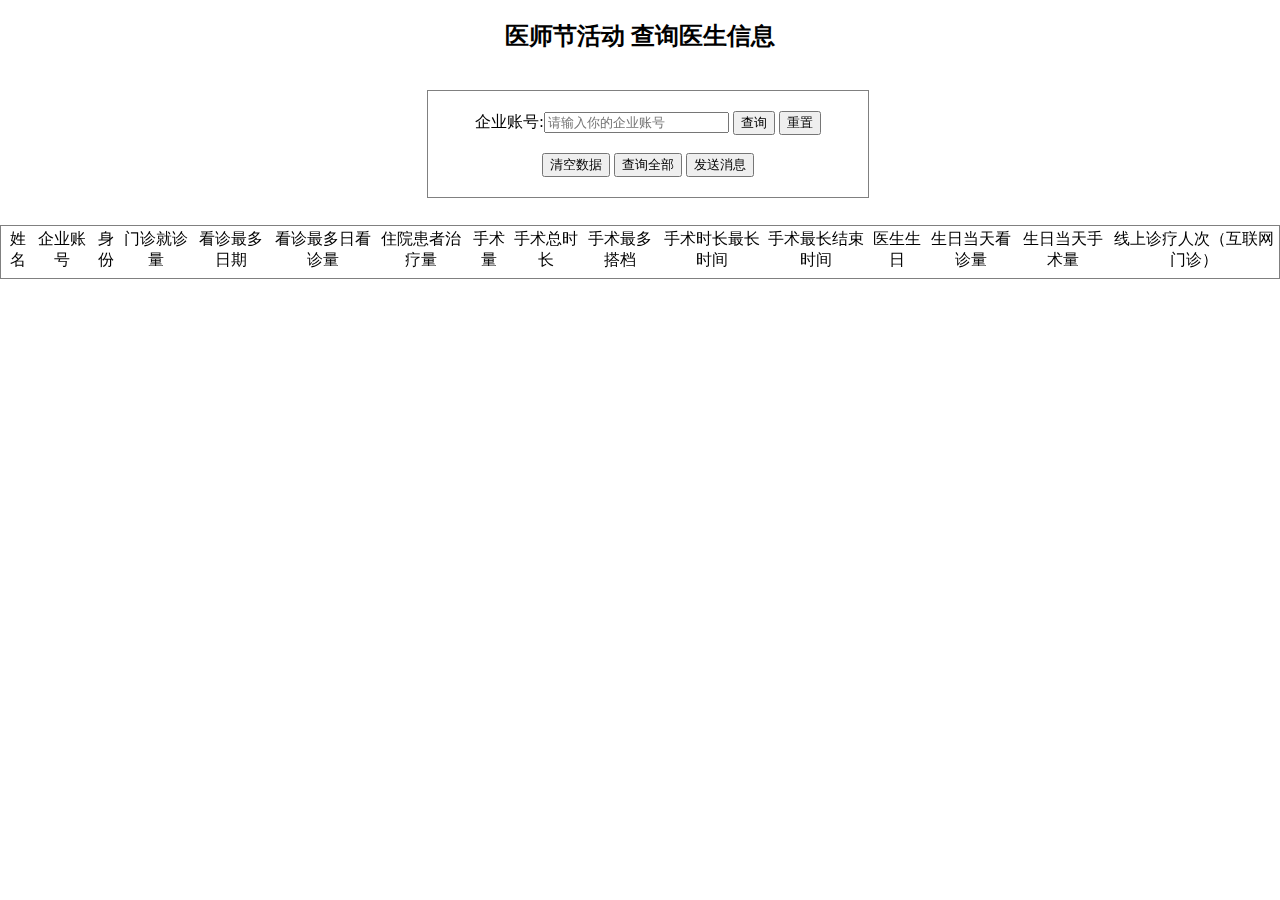
<file: target/classes/templates/doctor.html>
<!DOCTYPE html>
<html lang="en"  xmlns:th="http://www.thymeleaf.org">
<head>
    <meta charset="UTF-8">
    <title>循环遍历获取医生信息</title>
    <script src="https://cdn.bootcdn.net/ajax/libs/jquery/3.6.0/jquery.min.js"></script>
</head>

<body>
<h2 class="index-f-head" style="text-align: center"> 医师节活动 <span>查询医生信息</span> </h2>

<div class="form-all" >
    <form action="http://localhost:8080/findDoctorById" class="form" method="get" style="text-align: center">
        企业账号:<input type="text" name="id" id="inputValue" placeholder="请输入你的企业账号">
        <input type="submit" value="查询">
        <input type="reset" value="重置">
        <br><br>
        <input type="reset" value="清空数据" onclick="resetAll()">
        <input type="button" value="查询全部" onclick="queryAll()">
        <input class="msg" type="button" value="发送消息" onclick="sendMsg()">
    </form>


</div>




<div class="index-f-body" style="text-align: center">
    <table style="border-width: 1px;border-style: solid;width: 100% ">
        <tr>
            <td>姓名</td>
            <td>企业账号</td>
            <td>身份</td>
            <td>门诊就诊量</td>
            <td>看诊最多日期</td>
            <td>看诊最多日看诊量</td>
            <td>住院患者治疗量</td>
            <td>手术量</td>
            <td>手术总时长</td>
            <td>手术最多搭档</td>
            <td>手术时长最长时间</td>
            <td>手术最长结束时间</td>
            <td>医生生日</td>
            <td>生日当天看诊量</td>
            <td>生日当天手术量</td>
            <td>线上诊疗人次（互联网门诊）</td>
        </tr>

        <div th:each="doctor : ${doctors}" style="align-items: center">
            <tr>
                <td th:text="${doctor.name}"></td>
                <td th:text="${doctor.id}"></td>
                <td th:text="${doctor.identity}"></td>
                <td th:text="${doctor.visits}"></td>
                <td th:text="${doctor.maxVisitDate}"></td>
                <td th:text="${doctor.maxVisit}"></td>
                <td th:text="${doctor.healing}"></td>
                <td th:text="${doctor.operation}"></td>
                <td th:text="${doctor.timeOperations}"></td>
                <td th:text="${doctor.partner}"></td>
                <td th:text="${doctor.maxTimeOperations}"></td>
                <td th:text="${doctor.latestTimeOperations}"></td>
                <td th:text="${doctor.birthDate}"></td>
                <td th:text="${doctor.birthVisits}"></td>
                <td th:text="${doctor.birthOperations}"></td>
                <td th:text="${doctor.onlineVisits}"></td>
            </tr>
        </div>
    </table>
</div>
</body>

<script>
    function resetAll() {
        window.location.href = 'http://localhost:8080/findDoctorById?id'
    }
    function queryAll() {
        window.location.href = 'http://localhost:8080/getDoctors'
    }
    function sendMsg() {
        const temp = $('#inputValue').val();
        console.log(temp);
        window.location.href = 'http://localhost:8080/findDoctorById?id='+temp;
    }
</script>

<style>
    .form-all{
        position: fixed;
        text-align: center;
        width: 100%;
        height: 100%;
    }
    .form {
        position: absolute;
        width: 400px;
        top: 2%;
        left: 0;
        right: 0;
        border: gray 1px solid;
        margin: 0px auto;
        padding: 20px;
    }
    .index-f-body{
        position: absolute;
        top: 25%;
        text-align: center;
        left: 0;
        right: 0;
        width: 100%;
    }
    .msg {
    }
</style>
</html>
</file>
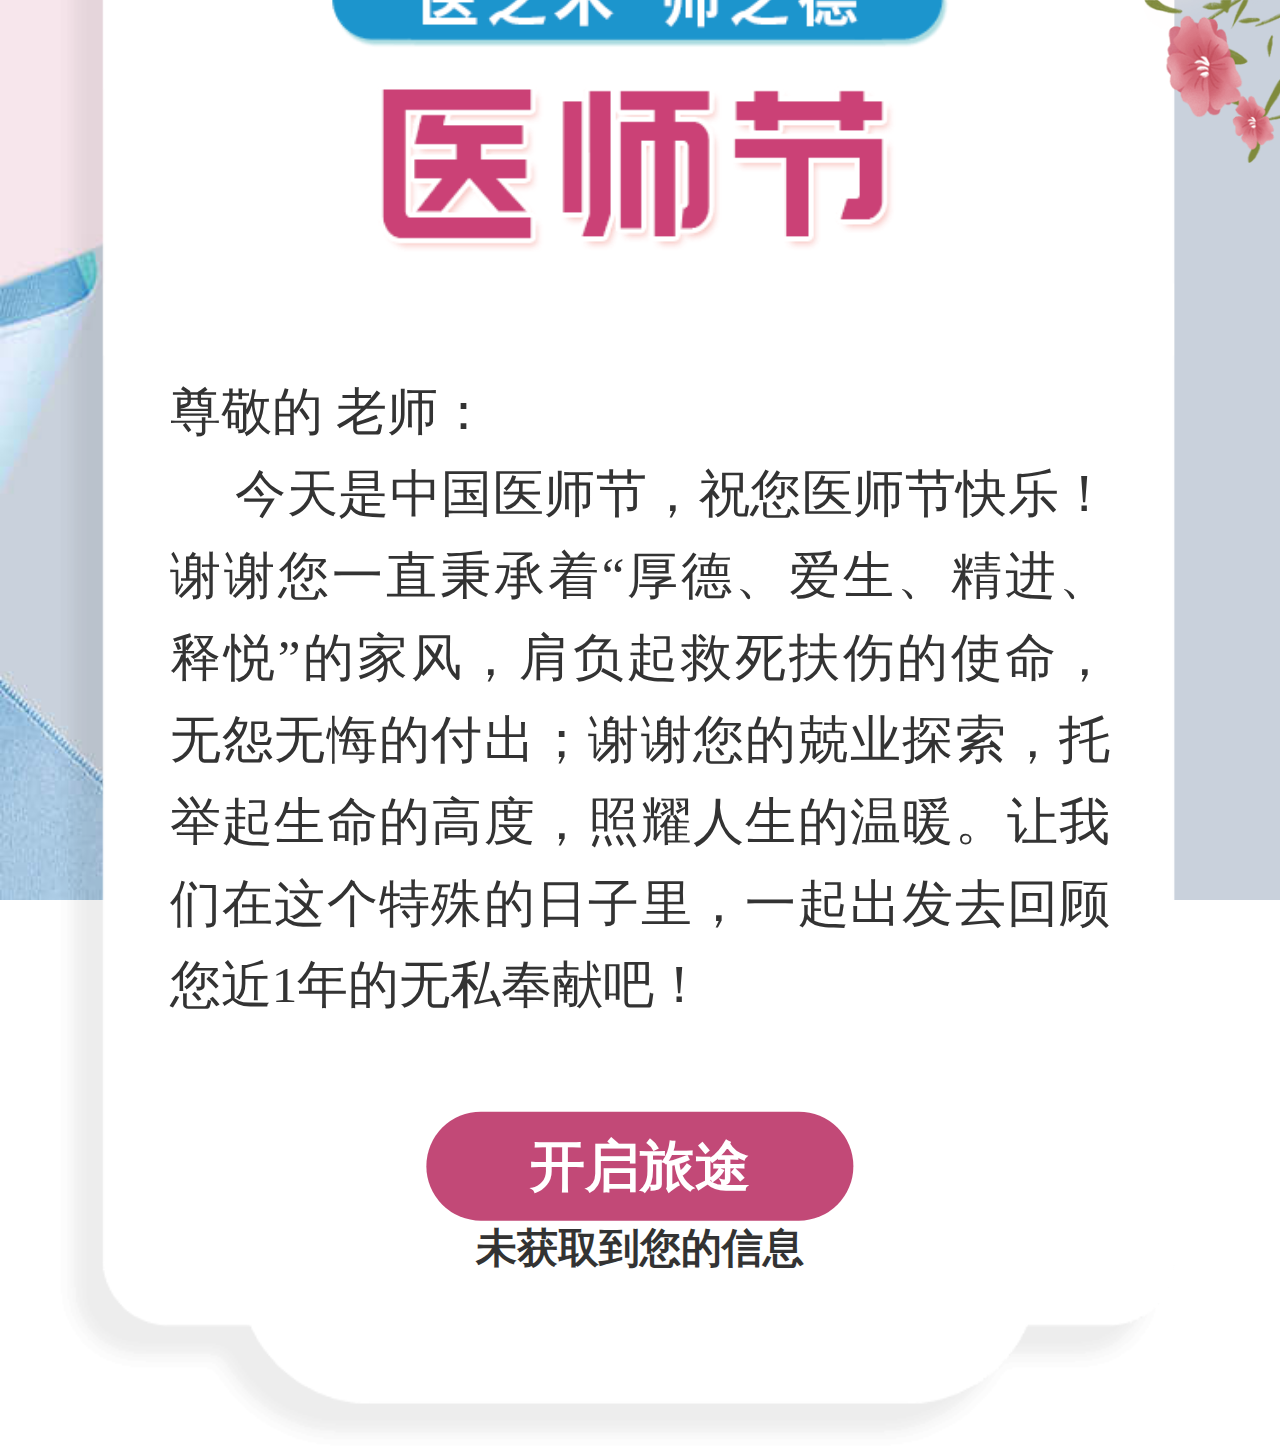
<file: target/classes/templates/index2.html>
<!DOCTYPE html>
<html lang="en"  xmlns:th="http://www.thymeleaf.org">
<head>
	<meta charset="UTF-8">
	<meta name="viewport" content="width=device-width, initial-scale=1 ,user-scalable=no" />
	<link rel="stylesheet" type="text/css" href="../static/css/jquery.fullPage.css" th:href="@{css/jquery.fullPage.css}">
	<link rel="stylesheet" type="text/css" href="../static/css/animate.css" th:href="@{css/animate.css}"/>
	<link rel="stylesheet" type="text/css" href="../static/css/index.css" th:href="@{css/index.css}"/>
	<script src="../static/js/jquery-3.6.0.js" th:src="@{js/jquery-3.6.0.js}" type="text/javascript" charset="utf-8"></script>
	<script src="../static/js/jquery.fullPage.js" th:src="@{js/jquery.fullPage.js}" type="text/javascript" charset="utf-8"></script>
	<title>南京妇幼</title>
	<script type="text/javascript">
		document.documentElement.style.fontSize = document.documentElement.clientWidth / 750*16 + 'px';
	</script>
</head>
<body>
<div class="login-box">
	<div class="login-content">
		<img src="../static/images/home01.png" th:src="@{/images/home01.png}"/>
		<div class="login-info" th:each="doctor : ${doctors}">
			<div th:if="${doctor.name!=null}">
				<h5>尊敬的 <span th:text="${doctor.name}"></span> 老师：</h5>
				<p>今天是中国医师节，祝您医师节快乐！谢谢您一直秉承着“厚德、爱生、精进、释悦”的家风，肩负起救死扶伤的使命，无怨无悔的付出；谢谢您的兢业探索，托举起生命的高度，照耀人生的温暖。让我们在这个特殊的日子里，一起出发去回顾您近1年的无私奉献吧！</p>
				<a href="content2.html" th:href="@{/redirect}">开启旅途</a>
			</div>
			<div th:if="${doctor.name==null}">
				<h2 style="text-align: center">未获取到您的信息</h2>
			</div>

		</div>
	</div>
	<div class="login-icon">
		<ul>
			<li class="login-icon01 animated"><img src="../static/images/home-i01.png" th:src="@{/images/home-i01.png}"/></li>
			<li class="login-icon02 animated"><img src="../static/images/home-i02.png" th:src="@{/images/home-i02.png}"/></li>
			<li class="login-icon03 animated"><img src="../static/images/home-i03.png" th:src="@{/images/home-i03.png}"/></li>
			<li class="login-icon04 animated"><img src="../static/images/home-i04.png" th:src="@{/images/home-i04.png}"/></li>
			<li class="login-icon05 animated"><img src="../static/images/home-i05.png" th:src="@{/images/home-i05.png}"/></li>
			<li class="login-icon06 animated"><img src="../static/images/home-i06.png" th:src="@{/images/home-i06.png}"/></li>
		</ul>
	</div>
</div>
</body>
<script type="text/javascript">
	$(function(){
		setTimeout(function (){
			$('.login-icon01').animate({width:"9.4375rem"});
		}, 500);
		setTimeout(function (){
			$('.login-icon02').addClass("fadeInUp");
		}, 1500);
		setTimeout(function (){
			$('.login-icon03').addClass("fadeInLeft");
		}, 1000);
		setTimeout(function (){
			$('.login-icon04').addClass("fadeInRight");
		}, 1000);
		setTimeout(function (){
			$('.login-icon05').addClass("fadeInUp");
		}, 1600);
		setTimeout(function (){
			$('.login-icon06').animate({width:"16.875rem"});
		}, 1000);
	})
</script>
</html>
</file>
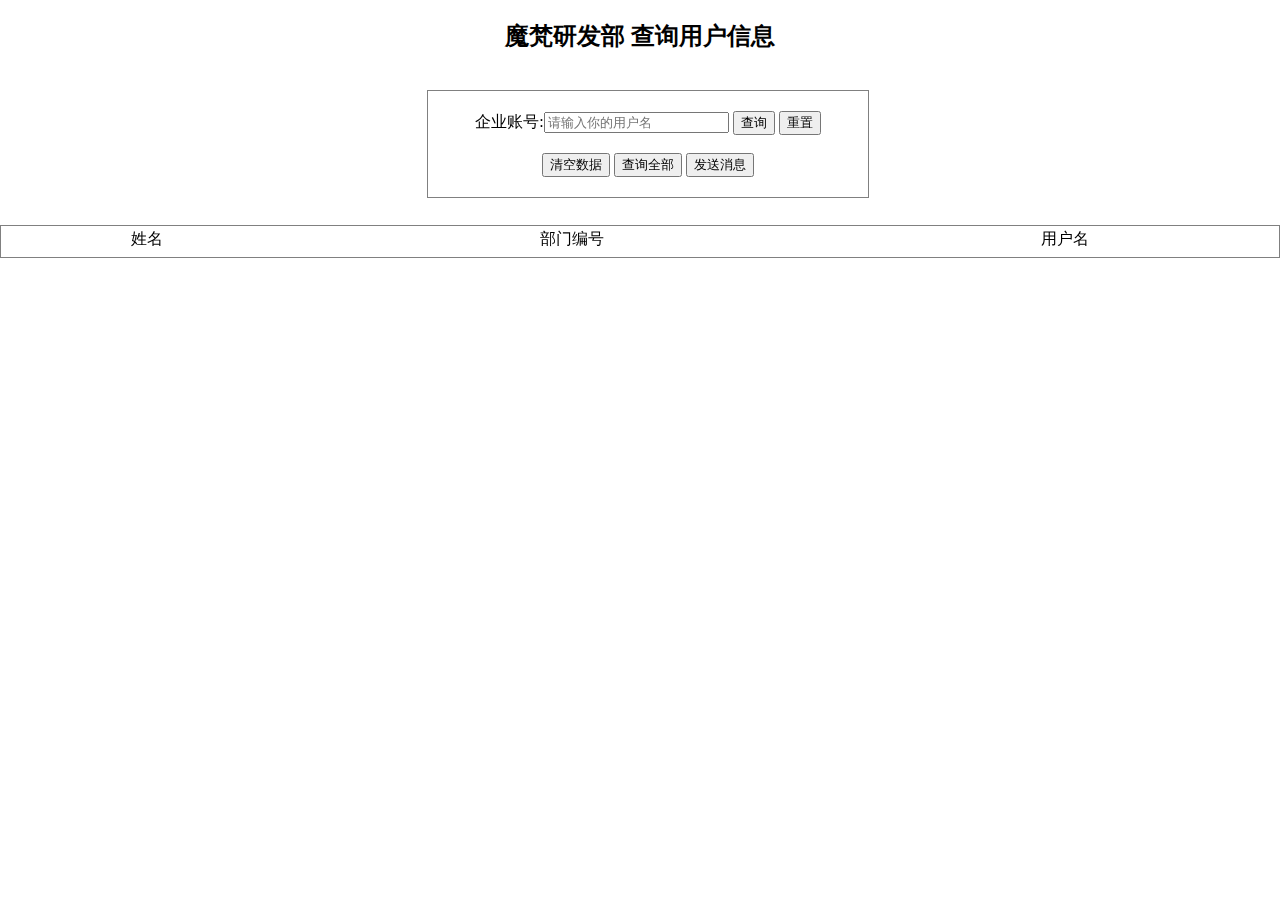
<file: target/classes/templates/User.html>
<!DOCTYPE html>
<html lang="en"  xmlns:th="http://www.thymeleaf.org">
<head>
    <meta charset="UTF-8">
    <title>魔梵研发部</title>
    <script src="https://cdn.bootcdn.net/ajax/libs/jquery/3.6.0/jquery.min.js"></script>
</head>

<body>
<h2 class="index-f-head" style="text-align: center"> 魔梵研发部 <span>查询用户信息</span> </h2>

<div class="form-all" >
    <form action="http://localhost:8181/findUserById" class="form" method="get" style="text-align: center">
        企业账号:<input type="text" name="id" id="inputValue" placeholder="请输入你的用户名">
        <input type="submit" value="查询">
        <input type="reset" value="重置">
        <br><br>
        <input type="reset" value="清空数据" onclick="resetAll()">
        <input type="button" value="查询全部" onclick="queryAll()">
        <input class="msg" type="button" value="发送消息" onclick="sendMsg()">
    </form>


</div>




<div class="index-f-body" style="text-align: center">
    <table style="border-width: 1px;border-style: solid;width: 100% ">
        <tr>
            <td>姓名</td>
            <td>部门编号</td>
            <td>用户名</td>
        </tr>

        <div th:each="user : ${users}" style="align-items: center">
            <tr>
                <td th:text="${user.name}"></td>
                <td th:text="${user.department}"></td>
                <td th:text="${user.userid}"></td>
            </tr>
        </div>
    </table>
</div>
</body>

<script>
    function resetAll() {
        window.location.href = 'http://localhost:8181/findUserById?id'
    }
    function queryAll() {
        window.location.href = 'http://localhost:8181/readUsers'
    }
    function sendMsg() {
        const temp = $('#inputValue').val();
        $.ajax({
            url: 'http://localhost:8181/sendMsgById?id='+temp
        })
        window.alert("消息发送成功！");
        // window.location.href = 'http://localhost:8181/sendMsgById?id='+temp;
    }
</script>

<style>
    .form-all{
        position: fixed;
        text-align: center;
        width: 100%;
        height: 100%;
    }
    .form {
        position: absolute;
        width: 400px;
        top: 2%;
        left: 0;
        right: 0;
        border: gray 1px solid;
        margin: 0px auto;
        padding: 20px;
    }
    .index-f-body{
        position: absolute;
        top: 25%;
        text-align: center;
        left: 0;
        right: 0;
        width: 100%;
    }
    .msg {
    }
</style>
</html>
</file>
